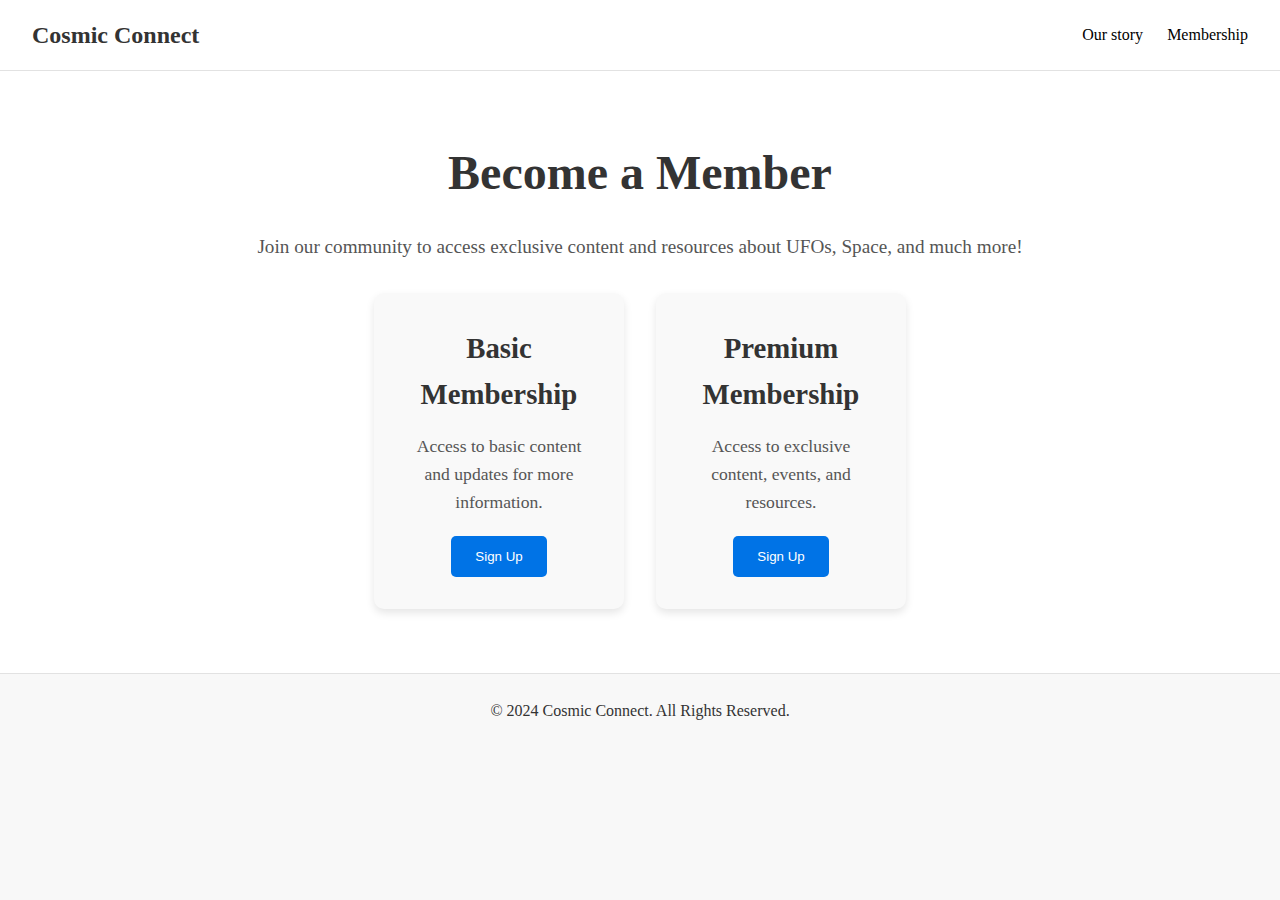
<file: mywebclass/public-html/information.html>
<!DOCTYPE html>
<html lang="en">
<head>
    <meta charset="UTF-8">
    <meta name="viewport" content="width=device-width, initial-scale=1.0">
    <title>Membership - Cosmic Connect</title>
    <link rel="stylesheet" href="./css/style.css"> <!-- Asegúrate de enlazar tu archivo CSS -->
</head>
<body>

    <!-- Barra de navegación (Header) -->
    <header class="header">
        <nav class="navbar">
            <a href="index.html" class="logo">Cosmic Connect</a> <!-- Logo que redirige a la página principal -->
            <ul class="nav-links">
                <li><a href="our-story.html">Our story</a></li>
                <li><a href="membership.html">Membership</a></li> <!-- Página de Membresía -->

            </ul>
        </nav>
    </header>

    <!-- Contenido principal de la página -->
    <section class="membership-section">
        <div class="membership-container">
            <h1>Become a Member</h1>
            <p>Join our community to access exclusive content and resources about UFOs, Space, and much more!</p>
            <div class="membership-info">
                <div class="membership-plan">
                    <h2>Basic Membership</h2>
                    <p>Access to basic content and updates for more information.</p>
                    <button>Sign Up</button>
                </div>
                <div class="membership-plan">
                    <h2>Premium Membership</h2>
                    <p>Access to exclusive content, events, and resources.</p>
                    <button>Sign Up</button>
                </div>
            </div>
        </div>
    </section>

    <!-- Pie de página (Footer) -->
    <footer class="footer">
        <p>&copy; 2024 Cosmic Connect. All Rights Reserved.</p>
    </footer>

</body>
</html>
</file>
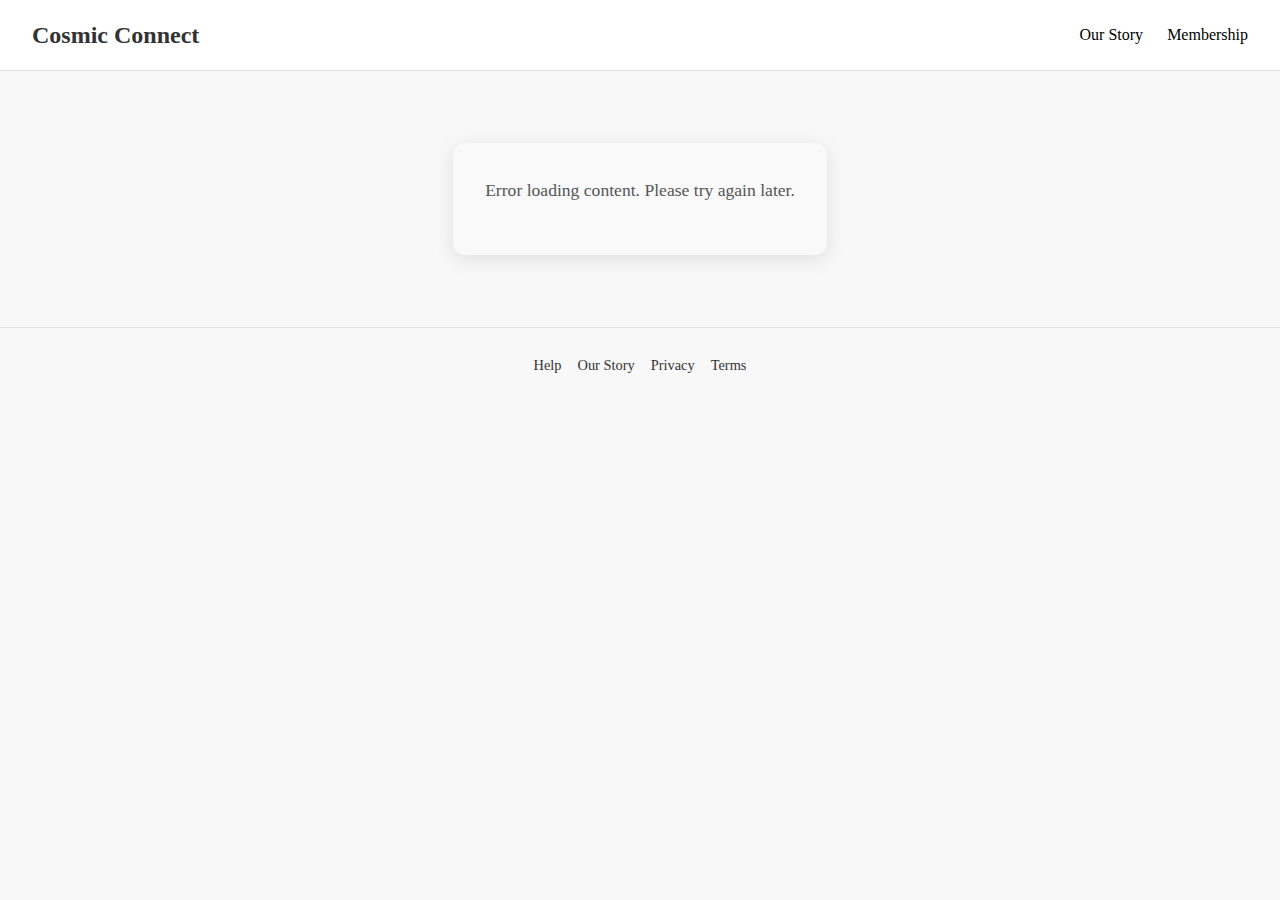
<file: mywebclass/public-html/our-story.html>
<!DOCTYPE html>
<html lang="en">
<head>
    <meta charset="UTF-8">
    <meta name="viewport" content="width=device-width, initial-scale=1.0">
    <title>About - Cosmic Connect</title>
    <link rel="stylesheet" href="./css/style.css">
</head>
<body>
    <!-- Header Section -->
    <header class="header">
        <nav class="navbar">
            <a href="index.html" class="logo">Cosmic Connect</a>
            <ul class="nav-links">
                <li><a href="our-story.html" class="active">Our Story</a></li>
                <li><a href="information.html">Membership</a></li>
            </ul>
        </nav>
    </header>

    <!-- Main Content Section -->
    <main>
        <section class="about-section">
            <div id="aboutContent" class="about-content">
                <!-- About content will be dynamically inserted here -->
                <p>Loading...</p>
            </div>
        </section>
    </main>

    <!-- Footer Section -->
    <footer class="footer">
        <ul>
            <li><a href="#">Help</a></li>
            <li><a href="our-story.html">Our Story</a></li>
            <li><a href="#">Privacy</a></li>
            <li><a href="#">Terms</a></li>
        </ul>
    </footer>

    <!-- Include the about.js script -->
    <script src="./js/about.js"></script>
</body>
</html>
</file>
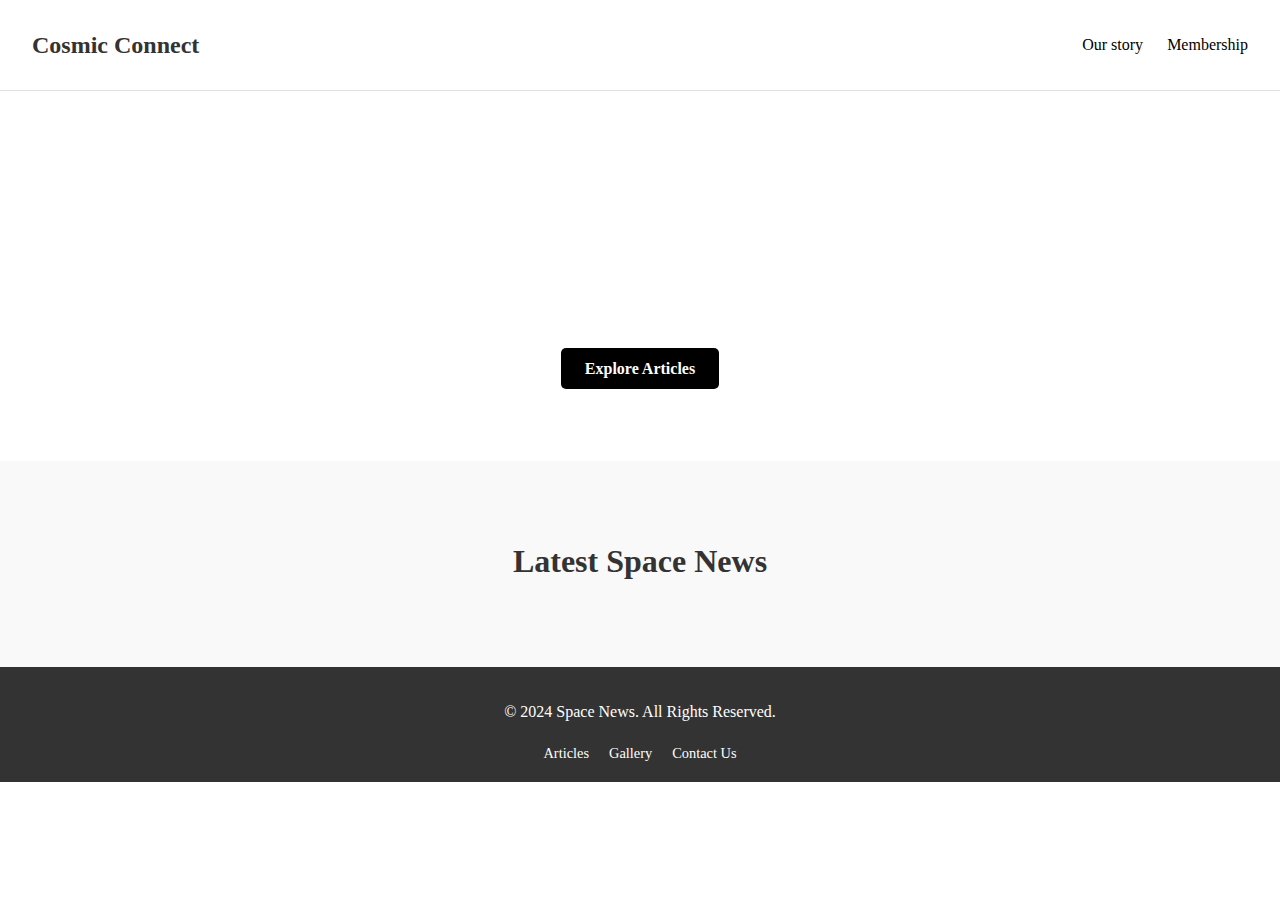
<file: mywebclass/public-html/space.html>
<!DOCTYPE html>
<html lang="en">
<head>
    <meta charset="UTF-8">
    <meta name="viewport" content="width=device-width, initial-scale=1.0">
    <title>Space News</title>
    <link rel="stylesheet" href="./css/stylecategory.css">
</head>
<body data-category="Space">
    <!-- Navigation Header -->
    <header class="header">
        <nav class="navbar">
            <a href="index.html" class="logo">Cosmic Connect</a>
            <ul class="nav-links">
                <li><a href="our-story.html">Our story</a></li>
                <li><a href="information.html">Membership</a></li>
            </ul>
        </nav>
    </header>

    <!-- Hero Section -->
    <header class="hero-section">
        <div class="hero-content">
            <h1>Explore the Wonders of Space</h1>
            <p>Stay updated on the latest space discoveries, research, and cosmic phenomena.</p>
            <a href="#news" class="cta-button">Explore Articles</a>
        </div>
    </header>

    <!-- News Section -->
    <main id="news" class="news-section">
        <h2 class="section-title">Latest Space News</h2>
        <div id="newsGrid" class="news-grid">
            <!-- Articles will be dynamically loaded here -->
        </div>
    </main>

    <!-- Footer Section -->
    <footer class="footer">
        <p>© 2024 Space News. All Rights Reserved.</p>
        <nav>
            <a href="#news">Articles</a>
            <a href="#gallery">Gallery</a>
            <a href="#">Contact Us</a>
        </nav>
    </footer>

    <script src="script.js"></script>
</body>
</html>
</file>
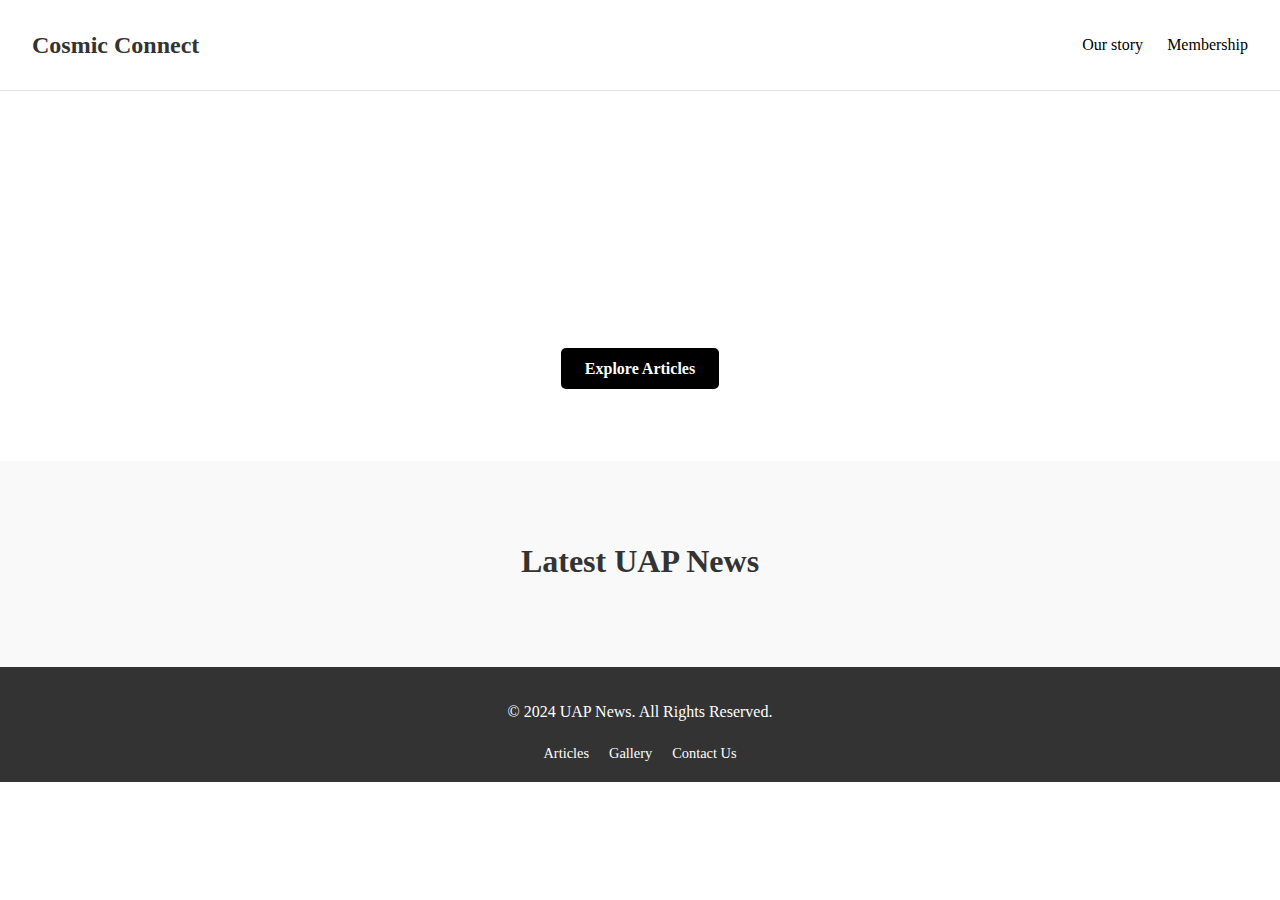
<file: mywebclass/public-html/uap-data.html>
<!DOCTYPE html>
<html lang="en">
<head>
    <meta charset="UTF-8">
    <meta name="viewport" content="width=device-width, initial-scale=1.0">
    <title>UAP News</title>
    <link rel="stylesheet" href="./css/stylecategory.css">
</head>
<body data-category="UAP">
    <!-- Header Section -->
    <header class="header">
        <nav class="navbar">
            <a href="index.html" class="logo">Cosmic Connect</a>
            <ul class="nav-links">
                <li><a href="our-story.html">Our story</a></li>
                <li><a href="information.html">Membership</a></li>

            </ul>
        </nav>
    </header>

    <!-- Hero Section -->
    <header class="hero-section">
        <div class="hero-content">
            <h1>Explore the World of UAPs</h1>
            <p>Stay updated on the latest Unidentified Aerial Phenomena, research, and investigations.</p>
            <a href="#news" class="cta-button">Explore Articles</a>
        </div>
    </header>

    <!-- News Section -->
    <main id="news" class="news-section">
        <h2 class="section-title">Latest UAP News</h2>
        <div class="news-grid" id="newsGrid">
            <!-- Articles will be dynamically loaded here -->
        </div>
    </main>

    <!-- Footer Section -->
    <footer class="footer">
        <p>© 2024 UAP News. All Rights Reserved.</p>
        <nav>
            <a href="#news">Articles</a>
            <a href="#gallery">Gallery</a>
            <a href="#">Contact Us</a>
        </nav>
    </footer>

    <script src="script.js"></script>
</body>
</html>
</file>
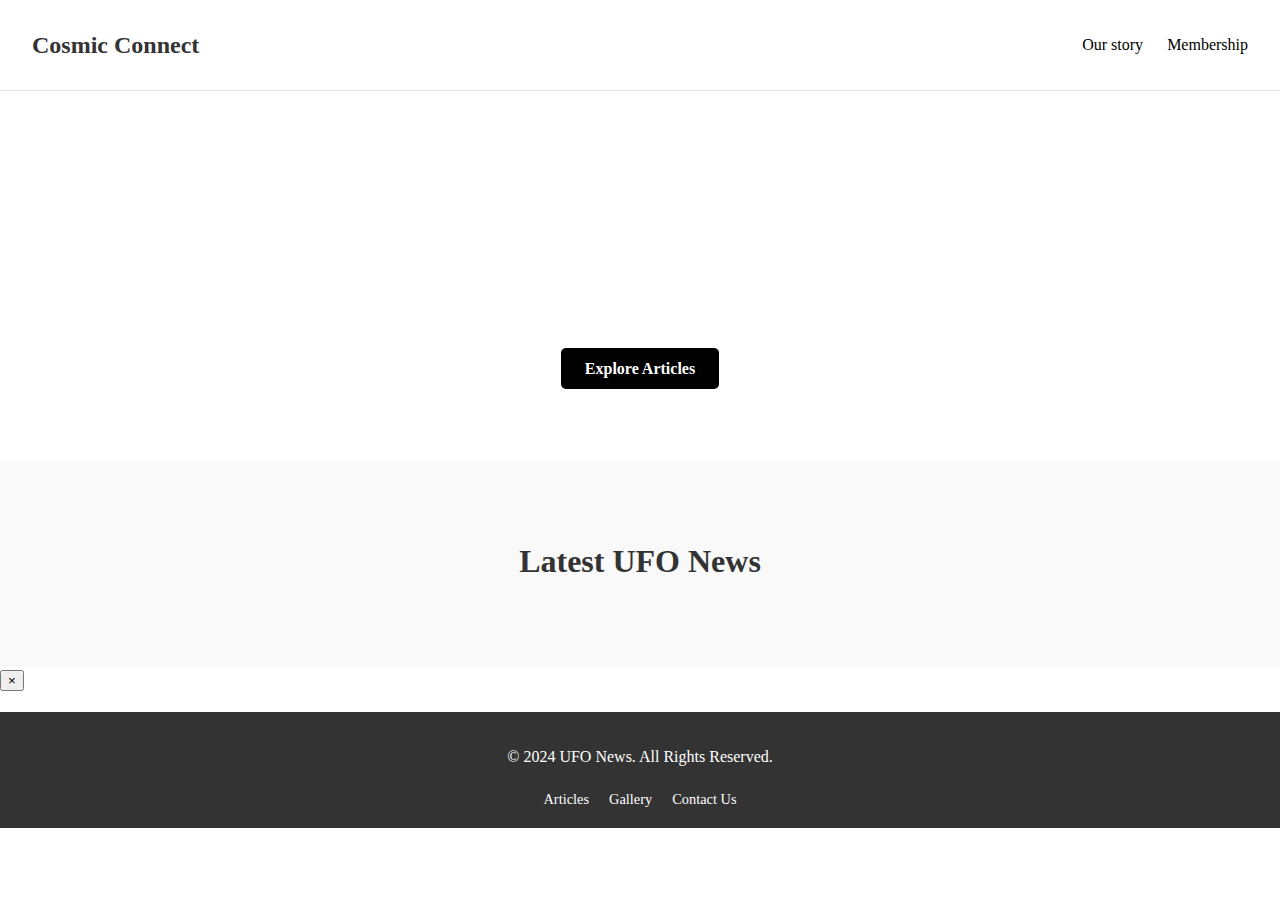
<file: mywebclass/public-html/ufos.html>
<!DOCTYPE html>
<html lang="en">
<head>
    <meta charset="UTF-8">
    <meta name="viewport" content="width=device-width, initial-scale=1.0">
    <title>UFO News</title>
    <link rel="stylesheet" href="./css/stylecategory.css">
</head>
<body data-category="UFO">
    <!-- Navigation Header -->
    <header class="header">
        <nav class="navbar">
            <a href="index.html" class="logo">Cosmic Connect</a>
            <ul class="nav-links">
                <li><a href="our-story.html">Our story</a></li>
                <li><a href="information.html">Membership</a></li>
            </ul>
        </nav>
    </header>

    <!-- Hero Section -->
    <header class="hero-section">
        <div class="hero-content">
            <h1>Discover the Unknown</h1>
            <p>Stay updated on the latest UFO sightings, research, and mysteries.</p>
            <a href="#news" class="cta-button">Explore Articles</a>
        </div>
    </header>

    <!-- News Section -->
    <main id="news" class="news-section">
        <h2 class="section-title">Latest UFO News</h2>
        <div class="news-grid" id="newsGrid">
            <!-- Articles will be dynamically loaded here -->
        </div>
    </main>

    <!-- Modal for Article Details -->
    <div class="modal-overlay" id="articleModal">
        <div class="modal-content">
            <button class="close-modal" id="closeModal">&times;</button>
            <h2 id="modalTitle"></h2>
            <p id="modalBody"></p>
        </div>
    </div>

    <!-- Footer Section -->
    <footer class="footer">
        <p>© 2024 UFO News. All Rights Reserved.</p>
        <nav>
            <a href="#news">Articles</a>
            <a href="#gallery">Gallery</a>
            <a href="#">Contact Us</a>
        </nav>
    </footer>

    <script src="script.js"></script>
</body>
</html>
</file>
<file: mywebclass/public-html/css/stylecategory.css>
/* Global Styles */
body {
    font-family: 'Georgia', serif;
    margin: 0;
    padding: 0;
    box-sizing: border-box;
    line-height: 1.6;
    color: #333;
}
/* Encabezado */
.header {
    background-color: white;
    padding: 1rem 2rem;
    border-bottom: 1px solid #e2e2e2;
}

.navbar {
    display: flex;
    justify-content: space-between;
    align-items: center;
}

.logo {
    text-decoration: none; /* Elimina el subrayado */
    font-size: 1.5rem; 
    font-weight: bold;
    color: #333;
}

.nav-links {
    list-style: none;
    display: flex;
    gap: 1.5rem;
}

.nav-links a {
    text-decoration: none;
    color: black;
    font-size: 1rem;
}

.nav-links .btn-get-started {
    background-color: black;
    color: white;
    padding: 0.5rem 1rem;
    border-radius: 20px;
    font-weight: bold;
}

.nav-links .btn-get-started:hover {
    opacity: 0.9;
}


/* Hero Section */
.hero-section {
    background: url('https://s.hdnux.com/photos/01/26/10/30/22578688/4/rawImage.jpg') center/cover no-repeat;
    color: white;
    text-align: center;
    padding: 5rem 2rem;
}

.hero-content h1 {
    font-size: 3rem;
    margin-bottom: 1rem;
}

.hero-content p {
    font-size: 1.25rem;
    margin-bottom: 1.5rem;
}

.cta-button {
    background: black;
    color: white;
    padding: 0.75rem 1.5rem;
    text-decoration: none;
    border-radius: 5px;
    font-weight: bold;
    transition: background 0.3s ease;
}

.cta-button:hover {
    background: #d84343;
}

/* News Section */
.news-section {
    padding: 3rem 2rem;
    background: #f9f9f9;
}

.section-title {
    font-size: 2rem;
    margin-bottom: 2rem;
    text-align: center;
}

.news-grid {
    display: flex;
    gap: 2rem;
    flex-wrap: wrap;
    justify-content: center;
}

.news-card {
    background: white;
    border-radius: 10px;
    overflow: hidden;
    box-shadow: 0 4px 6px rgba(0, 0, 0, 0.1);
    width: 300px;
}

.news-image {
    width: 100%;
    height: 200px; /* Adjust as needed */
    background-size: cover;
    background-position: center;
    border-radius: 10px;
}


.news-content {
    padding: 1rem;
}

.news-content h3 {
    font-size: 1.25rem;
    margin-bottom: 0.5rem;
}

.read-more {
    color: #f04d4d;
    text-decoration: none;
    font-weight: bold;
}

.read-more:hover {
    text-decoration: underline;
}

/* Gallery Section */
.gallery-section {
    padding: 3rem 2rem;
    background: white;
}

.gallery-grid {
    display: grid;
    grid-template-columns: repeat(auto-fit, minmax(200px, 1fr));
    gap: 1rem;
}

.gallery-grid img {
    width: 100%;
    border-radius: 10px;
    box-shadow: 0 4px 6px rgba(0, 0, 0, 0.1);
    transition: transform 0.3s ease;
}

.gallery-grid img:hover {
    transform: scale(1.05);
}

/* Footer */
.footer {
    padding: 1rem 2rem;
    background: #333;
    color: white;
    text-align: center;
}

.footer nav {
    margin-top: 0.5rem;
}

.footer nav a {
    color: white;
    margin: 0 0.5rem;
    text-decoration: none;
    font-size: 0.9rem;
}

.footer nav a:hover {
    text-decoration: underline;
}


.article-content {
    max-width: 800px;
    margin: 50px auto;
    padding: 20px;
    background: #fff;
    border-radius: 8px;
    box-shadow: 0 2px 10px rgba(0, 0, 0, 0.1);
}

.article-content h1 {
    font-size: 2em;
    margin-bottom: 20px;
}

.article-content p {
    font-size: 1.1em;
    line-height: 1.6;
    margin-bottom: 20px;
}
</file>
<file: mywebclass/public-html/css/style.css>
/* Reset básico */
* {
    margin: 0;
    padding: 0;
    box-sizing: border-box;
}

body {
    font-family: 'Georgia', serif;
    line-height: 1.6;
    color: #333;
    background-color: #f8f8f8;
}

/* Encabezado */
.header {
    background-color: white;
    padding: 1rem 2rem;
    border-bottom: 1px solid #e2e2e2;
}

.navbar {
    display: flex;
    justify-content: space-between;
    align-items: center;
}

.logo {
    text-decoration: none; /* Elimina el subrayado */
    font-size: 1.5rem; 
    font-weight: bold;
    color: #333;
}

.nav-links {
    list-style: none;
    display: flex;
    gap: 1.5rem;
}

.nav-links a {
    text-decoration: none;
    color: black;
    font-size: 1rem;
}

.nav-links .btn-get-started {
    background-color: black;
    color: white;
    padding: 0.5rem 1rem;
    border-radius: 20px;
    font-weight: bold;
}

.nav-links .btn-get-started:hover {
    opacity: 0.9;
}

/* Sección principal */
/* Sección Principal */
main {
    display: flex;
    flex-wrap: wrap; /* Permite que los elementos se ajusten en pantallas pequeñas */
    align-items: center; /* Centra verticalmente el texto e imagen */
    justify-content: space-between; /* Deja espacio entre el texto y la imagen */
    padding: 0.5rem;
    gap: 1rem; /* Espaciado entre los elementos */
}
.hero {
    
    padding: 4rem 2rem;
    background-color: #fff;
}

.hero h1 {
    font-size: 3rem;
    margin-bottom: 1rem;
}

.hero p {
    font-size: 1.25rem;
    margin-bottom: 2rem;
    color: #666;
    display: flex;
    align-items: center;
}
.hero-graphic img {
    background-color: #fff;
    width: 100%; /* Ajusta la imagen al ancho del contenedor */
    max-width: 550px; /* Limita el tamaño máximo para pantallas grandes */
    height: auto; /* Mantiene la proporción original */
    border-radius: 10px; /* Opcional: añade bordes redondeados */
    box-shadow: 0 4px 8px rgba(0, 0, 0, 0.2); /* Opcional: añade sombra para destacar la imagen */
}
.start-reading-btn {
    background-color: black;
    color: white;
    padding: 0.75rem 1.5rem;
    border-radius: 25px;
    border: none;
    cursor: pointer;
    font-size: 1rem;
}

.start-reading-btn:hover {
    opacity: 0.9;
}

/* Footer */
.footer {
    background-color: #f8f8f8;
    padding: 1.5rem 2rem;
    text-align: center;
    border-top: 1px solid #e2e2e2;
}

.footer ul {
    list-style: none;
    display: flex;
    justify-content: center;
    gap: 1rem;
}

.footer a {
    text-decoration: none;
    color: #333;
    font-size: 0.9rem;
}
.modal-overlay {
    display: none; /* Oculto por defecto */
    position: fixed;
    top: 0;
    left: 0;
    width: 100%;
    height: 100%;
    background-color: rgba(0, 0, 0, 0.5);
    justify-content: center;
    align-items: center;
}

.modal {
    background-color: white;
    padding: 2rem;
    border-radius: 8px;
    text-align: center;
    position: relative;
    max-width: 400px;
    width: 90%;
}

.modal h2 {
    margin-bottom: 1.5rem;
}

.modal-buttons {
    display: flex;
    flex-direction: column;
    gap: 1rem;
}

.modal-btn {
    display: flex;
    align-items: center;
    gap: 0.5rem;
    padding: 0.75rem 1rem;
    border: 1px solid #ddd;
    border-radius: 4px;
    background-color: #fff;
    cursor: pointer;
    font-size: 1rem;
    transition: background-color 0.3s;
}

.modal-btn:hover {
    background-color: #f9f9f9;
}

.modal-btn img {
    width: 20px;
    height: 20px;
}

.modal-footer {
    font-size: 0.8rem;
    margin-top: 1.5rem;
    color: #666;
}

.close-modal {
    position: absolute;
    top: 10px;
    right: 10px;
    background: none;
    border: none;
    font-size: 1.5rem;
    cursor: pointer;
}

.close-modal:hover {
    color: red;
}


/* About Section Styling */
.about-section {
    max-width: 900px;
    margin: 4rem auto;
    padding: 2rem;
    background-color: #f9f9f9;
    border-radius: 12px;
    box-shadow: 0px 4px 20px rgba(0, 0, 0, 0.1);
    line-height: 1.8;
    color: #333;
}

.about-section h1 {
    font-size: 2.5rem;
    text-align: center;
    margin-bottom: 1rem;
    color: #222;
    font-weight: bold;
    letter-spacing: 1px;
}

.about-section h2,
.about-section h3 {
    font-size: 1.8rem;
    margin-top: 2rem;
    color: #444;
    border-bottom: 2px solid #ddd;
    padding-bottom: 0.5rem;
}

.about-section p {
    font-size: 1.1rem;
    margin-bottom: 1rem;
    color: #555;
}

/* Add emphasis to bold and highlighted text */
.about-section strong {
    color: #222;
    font-weight: bold;
}

.about-section em {
    color: #0077cc;
    font-style: italic;
}

/* Add spacing for lists */
.about-section ul {
    margin: 1rem 0 1rem 1.5rem;
}

.about-section li {
    margin-bottom: 0.5rem;
}

/* Callout Box for Mission Statement */
.callout-box {
    background-color: #eef7ff;
    border-left: 5px solid #0077cc;
    padding: 1rem;
    margin: 2rem 0;
    border-radius: 8px;
    color: #003366;
    font-style: italic;
}

/* Connect With Us Section */
.connect-section {
    text-align: center;
    margin-top: 3rem;
    padding: 2rem;
    background-color: #f0f0f0;
    border-radius: 12px;
    box-shadow: 0px 4px 12px rgba(0, 0, 0, 0.1);
}

.connect-section p {
    font-size: 1.1rem;
    margin-bottom: 1rem;
    color: #444;
}

.connect-section a {
    display: inline-block;
    padding: 0.75rem 1.5rem;
    background-color: #0077cc;
    color: white;
    text-decoration: none;
    border-radius: 8px;
    font-weight: bold;
    transition: background-color 0.3s ease;
}

.connect-section a:hover {
    background-color: #005fa3;
}

/* Sección del collage */
.categories-collage h2 {
    font-size: 2rem;
    margin-bottom: 40px;
    text-align: center;
    color: #333;
}

.categories-collage {
    padding: 1.5rem;
    background-color: #f5f5f5;
}

.category-container {
    display: flex;
    justify-content: space-around;
    gap: 20px;
    margin: 0 auto;
    max-width: 900px;
}

.category {
    position: relative;
    width: 250px;
    height: 250px;
    background-size: cover;
    background-position: center;
    border-radius: 10px;
    box-shadow: 0 4px 6px rgba(0, 0, 0, 0.1);
    transition: transform 0.3s ease, box-shadow 0.3s ease;
}

.category:hover {
    transform: scale(1.05);
    box-shadow: 0 6px 12px rgba(0, 0, 0, 0.2);
}

.category a {
    position: absolute;
    bottom: 1px;
    top: 1px;
    left: 50%;
    transform: translateX(-50%);
    color: white;
    font-size: 1.5rem;
    font-weight: bold;
    background: rgba(0, 0, 0, 0.6);
    padding: 90px;
    border-radius: 10px;
    text-decoration: none;
    transition: background 0.3s ease;
}

.category a:hover {
    background: rgba(0, 0, 0, 0.8);
}

/* Especificar imágenes */
#uap-data-category {
    background-image: url('https://helios-i.mashable.com/imagery/articles/006z27z11ClQp2UNRPpzZlT/images-1.fill.size_2000x1129.v1685731314.png');
}

#space-category {
    background-image: url('https://wallpapertag.com/wallpaper/full/4/b/a/91135-popular-outer-space-wallpaper-2560x1600-windows-7.jpg');
}

#ufo-category {
    background-image: url('https://i1.wp.com/nypost.com/wp-content/uploads/sites/2/2017/10/171026-ufo-sighting-spots-feature.jpg?quality=90&strip=all&ssl=1');
}


.membership-section {
    text-align: center;
    padding: 4rem 1rem;
    background-color: #fff;
}

.membership-container h1 {
    font-size: 3rem;
    color: #333;
    margin-bottom: 20px;
}

.membership-container p {
    font-size: 1.2rem;
    color: #555;
    margin-bottom: 30px;
}

.membership-info {
    display: flex;
    justify-content: center;
    gap: 2rem;
    flex-wrap: wrap;
}

.membership-plan {
    background-color: #f9f9f9;
    border-radius: 10px;
    padding: 2rem;
    width: 250px;
    box-shadow: 0 4px 8px rgba(0, 0, 0, 0.1);
    text-align: center;
}

.membership-plan h2 {
    font-size: 1.8rem;
    color: #333;
    margin-bottom: 15px;
}

.membership-plan p {
    font-size: 1.1rem;
    color: #555;
    margin-bottom: 20px;
}

.membership-plan button {
    padding: 0.8rem 1.5rem;
    background-color: #0073e6;
    color: white;
    border: none;
    border-radius: 5px;
    cursor: pointer;
}

.membership-plan button:hover {
    background-color: #005bb5;
}


/* Estilos para la sección de suscripción */
/* Sección de Suscripción */
.subscription-section {
    display: flex;
    justify-content: space-between;
    align-items: center;
    background-color: #f0f0f0;
    padding: 4rem 1rem;
    text-align: center;
    position: relative;
}

/* Contenedor de texto de suscripción */
.subscription-container {
    display: flex;
    justify-content: space-between;
    align-items: center;
    width: 80%;
    max-width: 1000px;
    margin: 0 auto;
}

/* Estilo del texto */
.subscription-text {
    flex: 1;
    padding-right: 2rem;
    margin-left: 80px;
}

.subscription-text h2 {
    font-size: 2.5rem;
    color: #333;
    margin-bottom: 10px;
}

.subscription-text p {
    font-size: 1.2rem;
    color: #555;
    margin-bottom: 30px;
}

/* Campo de entrada y botón */
.email-input {
    width: 300px;
    padding: 5px;
    margin-right: 10px;
    font-size: 1rem;
    border: 1px solid #ccc;
    border-radius: 5px;
    outline: none;
}

.email-input:focus {
    border-color: black;
}

.subscribe-btn {
    padding: 10px 20px;
    font-size: 1rem;
    background-color: black;
    color: white;
    border: none;
    border-radius: 5px;
    cursor: pointer;
}

.subscribe-btn:hover {
    background-color: #005bb5;
}

/* Estilo para la imagen de la luna */
.subscription-image {
    flex: 1;
    display: flex;
    justify-content: center;
    align-items: center;
    transform: perspective(1500px) rotateY(20deg);
    margin-right: 20px;
    /* Añade un ligero efecto 3D */
}

.luna-img {
   
    max-width: 300px;
    border-radius: 50%;
    box-shadow: 0 15px 30px rgba(0, 0, 0, 0.3);
    transform: translateZ(0);
    transition: transform 0.3s ease-in-out;
}

.luna-img:hover {
    transform: translateZ(30px);
}
.cta-button {
    background: black;
    color: white;
    padding: 0.75rem 1.5rem;
    text-decoration: none;
    border-radius: 15px;
    font-weight: bold;
    transition: background 0.3s ease;
}

/* News Section */
.news-section {
    padding: 2rem;
    background-color: #f5f5f5;
    text-align: left;
}

.news-container {
    width: 85%;
    margin: 0 auto;
    padding: 2rem;
    background-color: #fff;
    border-radius: 15px;
    box-shadow: 0 4px 10px rgba(0, 0, 0, 0.1);
}

/* News Cards Container */
.news-cards-container {
    display: grid;
    grid-template-columns: repeat(auto-fit, minmax(250px, 1fr));
    gap: 20px;
}

/* Individual News Card */
.news-card {
    display: flex;
    flex-direction: column;
    border: 1px solid #ddd;
    border-radius: 8px;
    box-shadow: 0 2px 6px rgba(0, 0, 0, 0.1);
    background-color: #fff;
    overflow: hidden;
    transition: transform 0.2s ease, box-shadow 0.2s ease;
    text-align: center;
}

.news-card:hover {
    transform: translateY(-5px);
    box-shadow: 0 4px 12px rgba(0, 0, 0, 0.2);
}

/* News Card Image */
.news-image {
    width: 100%;
    height: 180px; /* Fixed height for uniformity */
    background-size: cover;
    background-position: center;
}

/* News Content */
.news-content {
    padding: 1rem;
    display: flex;
    flex-direction: column;
    justify-content: space-between;
    flex-grow: 1;
}

/* Title Styling */
.news-content p.news-text {
    font-size: 1rem;
    font-weight: bold;
    margin-bottom: 1rem;
    color: #333;
}

/* Read More Button */
.news-content a {
    display: inline-block;
    padding: 0.5rem 1rem;
    background-color: black;
    color: #fff;
    text-decoration: none;
    border-radius: 4px;
    font-size: 0.9rem;
    transition: background-color 0.2s ease;
}

.news-content a:hover {
    background-color: #0056b3;
}

/* Responsive Design */
@media (max-width: 768px) {
    .news-cards-container {
        grid-template-columns: repeat(auto-fit, minmax(200px, 1fr));
    }
}

@media (max-width: 480px) {
    .news-cards-container {
        grid-template-columns: 1fr;
    }
}

.overlay {
    position: absolute;
    bottom: 0;
    left: 0;
    right: 0;
    background: rgba(0, 0, 0, 0.5);
    color: white;
    padding: 1rem;
    text-align: center;
}


.testimonials-section {
    background: linear-gradient(45deg, rgba(201, 201, 201, 0.1), rgba(201, 201, 201, 0.3));
    padding: 50px 10%;
    text-align: center;
}

.testimonials-section h2 {
    font-size: 2.0rem;
    margin-bottom: 30px;
    color: #080808;
}

.testimonials-container {
    display: grid;
    grid-template-columns: repeat(auto-fill, minmax(300px, 1fr));
    gap: 30px;
}

.testimonial-card {
    background: rgba(231, 230, 230, 0.2);
    border-radius: 15px;
    padding: 30px;
    box-shadow: 0 4px 10px rgba(0, 0, 0, 0.5);
    text-align: center;
    overflow: hidden;
    transition: transform 0.3s ease-in-out;
}

.testimonial-card:hover {
    transform: scale(1.05);
}

.testimonial-image {
    width: 80px;
    height: 80px;
    border-radius: 50%;
    object-fit: cover;
    margin-bottom: 20px;
    border: 3px solid #f2f2f2;
    box-shadow: 0 4px 10px rgba(0, 0, 0, 0.1);
}

.testimonial-name {
    font-size: 1.2rem;
    font-weight: bold;
    margin-top: 10px;
    color: #333;
}

.testimonial-text {
    font-style: italic;
    color: #555;
    margin-top: 15px;
}
</file>
